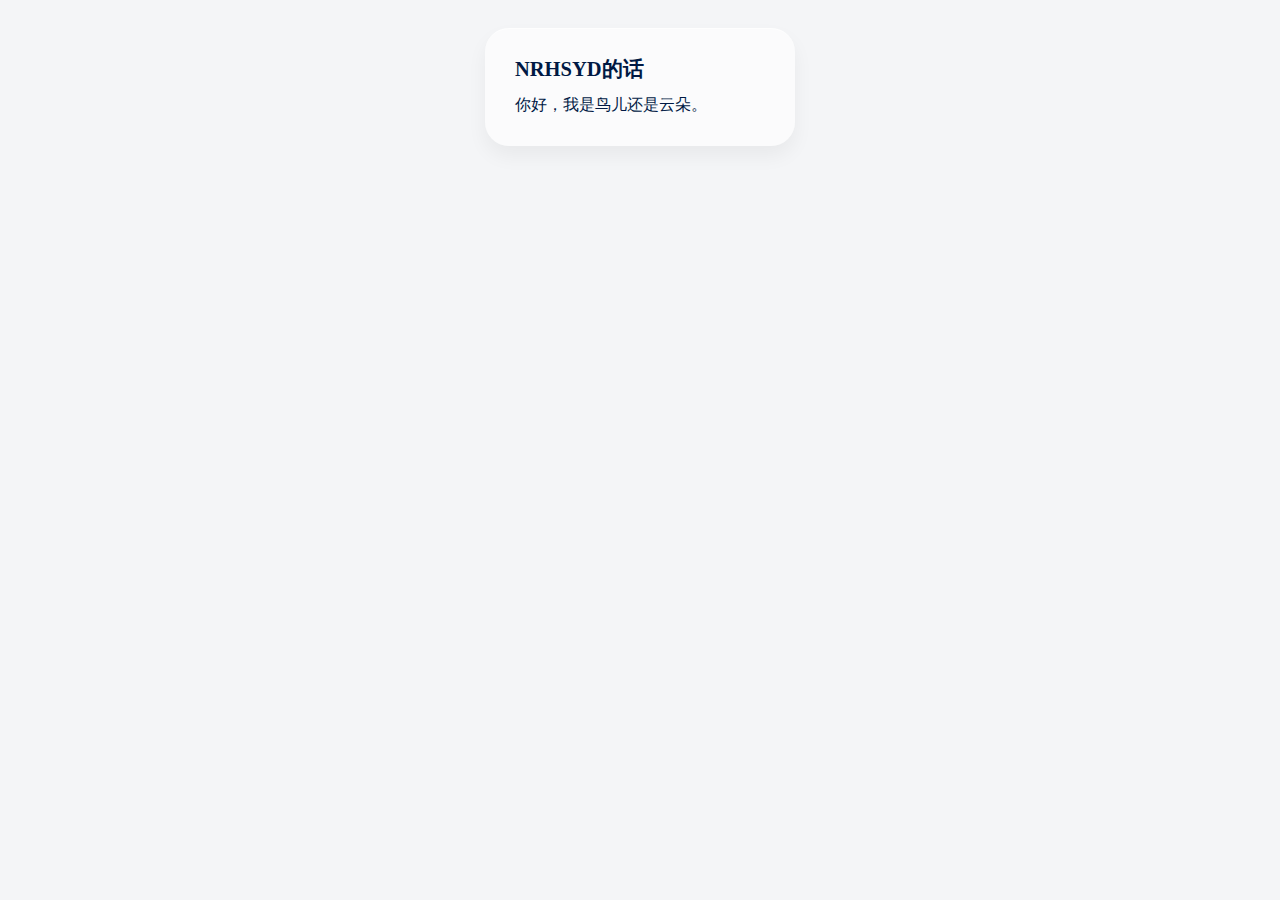
<file: index.html>
<!doctype html>
<html>
<head lang="zh">
<meta charset="UTF-8">
<meta name="viewport" content="width=device-width, initial-scale=1, user-scalable=no">
<meta http-equiv="x-ua-compatible" content="ie=edge">
<link rel="icon" href="https://avatars.githubusercontent.com/u/119089499">
<link rel="stylesheet" href="card.css">
<title>NRHSYD</title>
</head>
<body>
<div class="card">
  <b>NRHSYD的话</b>
  <div class="text">
    你好，我是鸟儿还是云朵。
  </div>
</div>
</body>
</html>
</file>
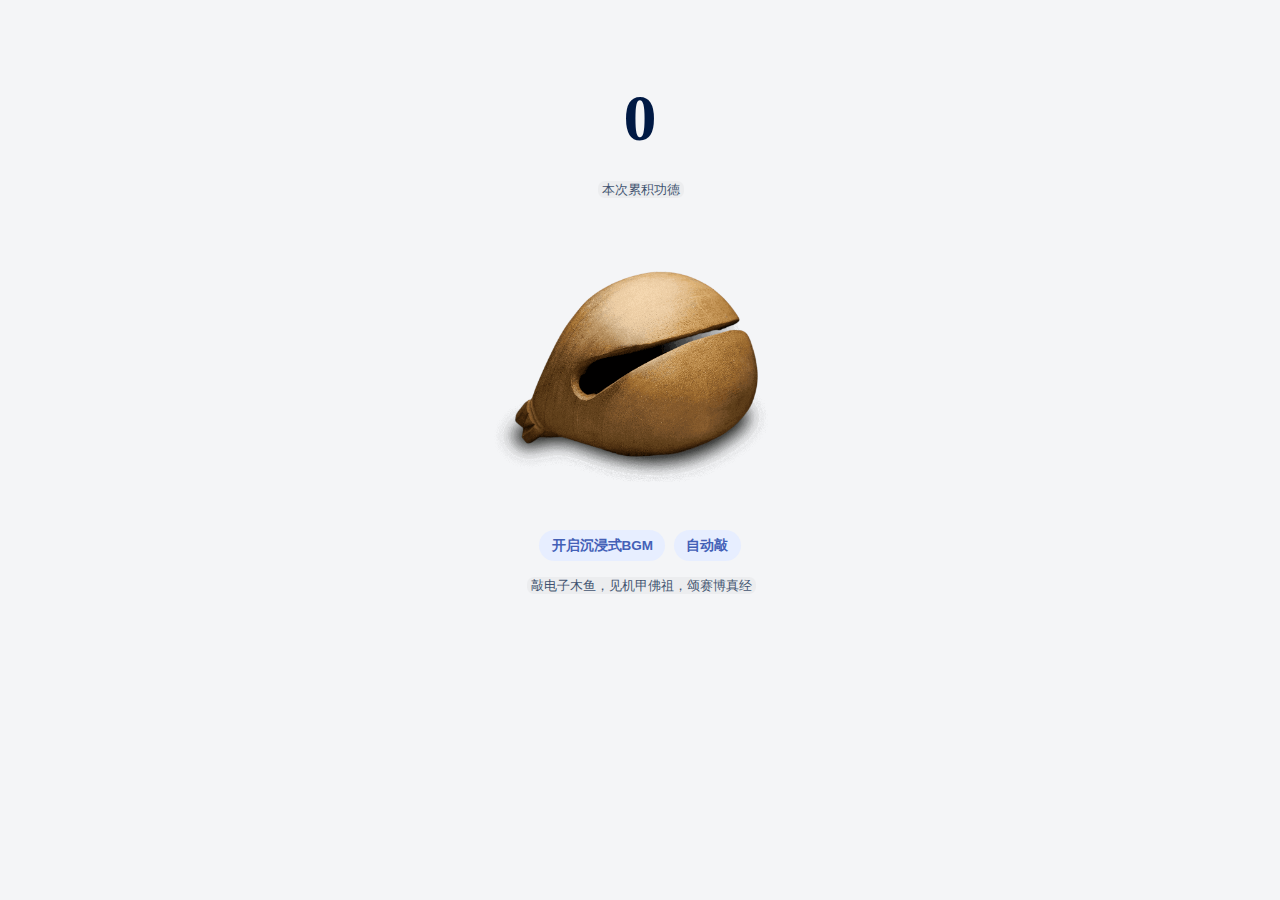
<file: fish/index.html>
<!doctype html>
<html>
<head lang="zh">
<meta charset="UTF-8">
<meta name="viewport" content="width=device-width, initial-scale=1, user-scalable=no">
<meta http-equiv="x-ua-compatible" content="ie=edge">
<link rel="icon" href="fish.png">
<link rel="stylesheet" href="../card.css">
<link rel="stylesheet" href="fish.css">
<title>电子木鱼</title>
</head>
<body>
<div class="count">0</div>
<span>本次累积功德</span>
<div class="center">
  <img class="fish" src="fish.png" onclick="Knock();">
</div>
</div>
<div class="flex">
  <button onclick="Bgm();">开启沉浸式BGM</button>
  <button onclick="Auto();">自动敲</button>
</div>
<audio id="bgm" src="http://chuangshicdn.data.mvbox.cn/music/yc/16/05/18/16051815591951732239.mp3" preload="none" loop hidden></audio>
<br><span class="saying" onclick="Panel();">敲电子木鱼，见机甲佛祖，颂赛博真经</span>
<div class="panel card" hidden>
  <b>
    本机总功德：<a class="text" style="margin: 0;"></a>
  </b>
  <div class="flex">
    <button onclick="None();">清除本机功德记录</button>
    <button onclick="Panel();">关闭</button>
  </div>
</div>
<script src="../main.js"></script>
<script>
k = localStorage.getItem('Count');
k = k > 0 ? k: 0;
o = $('.text');
o.textContent = k;
Count = () => {
  c = $('.count');
  f = $('.fish');
  c.textContent = ++c.textContent;
  k = ++k;
  localStorage.setItem('Count', k);
  o.textContent = k;
  c.style.transform = "scale(1.15)";
  f.style.transform = "scale(.95)";
  setTimeout (() => {
    c.style.transform = "scale(1)";
    f.style.transform = "scale(1)";
  }, 100);
  t = document.createElement('p');
  t.textContent = "功德 + 1";
  $('.center').appendChild(t);
  setTimeout (() => $('p').remove(), 600);
}
Knock = () => {
  x = document.createElement('audio');
  x.src = "[data-uri]";
  x.onplaying = Count;
  x.onended = x.remove;
  x.play();
}
Bgm = () => {
  x = $('#bgm');
  s = $('[onclick="Bgm();"]');
  x.volume = .2;
  if (x.paused) {
    x.play();
    s.textContent = "暂停沉浸式BGM";
  } else {
    x.pause();
    s.textContent = "继续沉浸式BGM";
  }
}
Auto = () => {
  s = $('[onclick="Auto();"]');
  d = $('.sound');
  if (!d) {
    Knock();
    x.setAttribute('class', 'sound');
    $('body').appendChild(x);
    d = $('.sound');
    d.hidden = true;
    d.loop = true;
    auto = 1;
    s.textContent = "手动敲";
  } else {
    d.loop = false;
    auto = null;
    s.textContent = "自动敲";
  }
}
Panel = () => {
  p = $('.panel');
  if (p.hidden) {
    p.hidden = false;
  } else {
    p.hidden = true;
  }
}
None = () => {
  if (confirm("确定清除本机功德记录吗？")) {
    o.textContent = 0;
    localStorage.removeItem('Count');
  }
}
document.onkeyup = (e) => {
  if (e.key === " ") {
    Knock();
  }
};
</script>
</body>
</html>
</file>
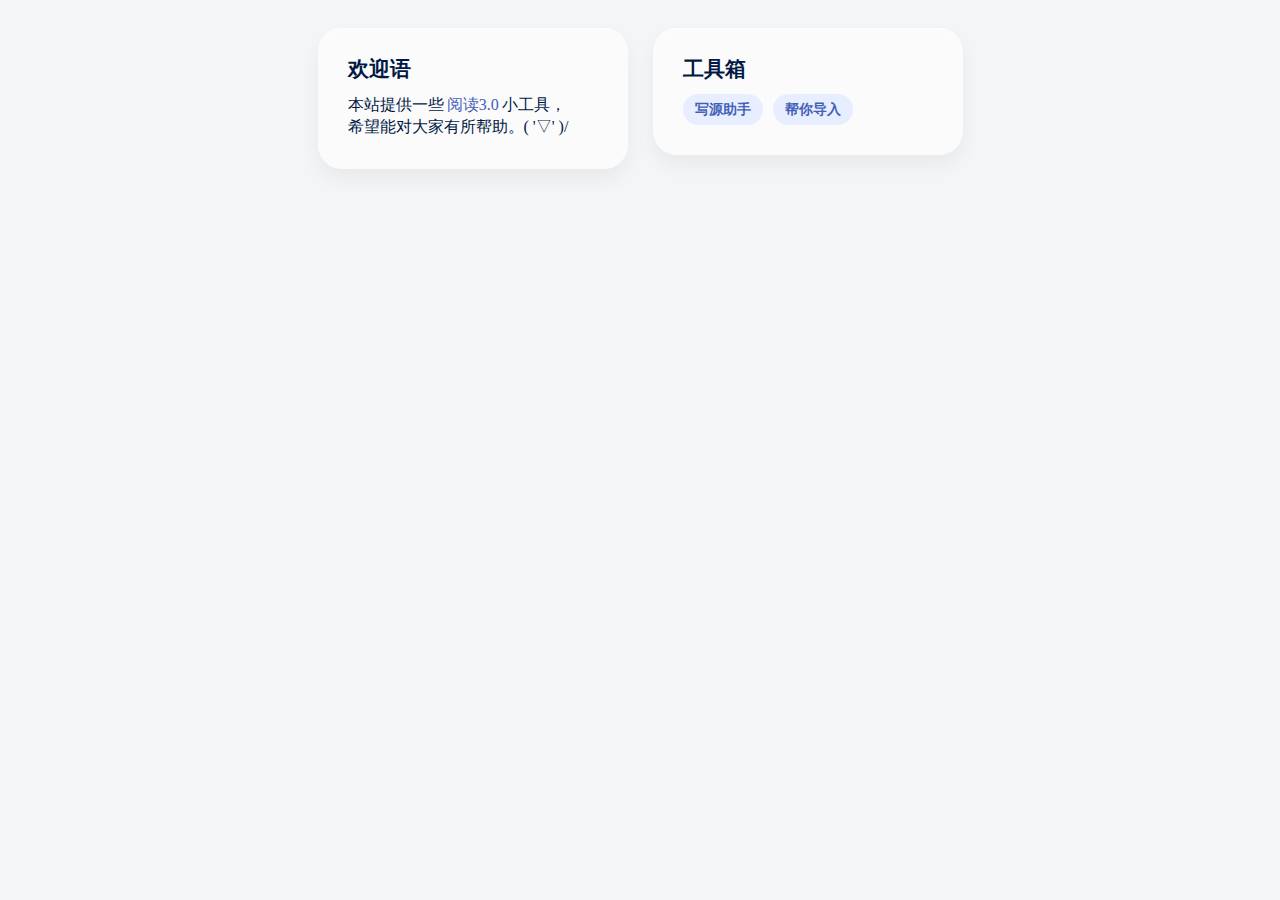
<file: yuedu/index.html>
<!doctype html>
<html>
<head lang="zh">
<meta charset="UTF-8">
<meta name="viewport" content="width=device-width, initial-scale=1, user-scalable=no">
<meta http-equiv="x-ua-compatible" content="ie=edge">
<link rel="icon" href="yuedu.svg">
<link rel="stylesheet" href="../card.css">
<title>主页</title>
</head>
<body>
<div class="card">
  <b>欢迎语</b>
  <div class="text">
    本站提供一些<a href="https://github.com/gedoor/legado">阅读3.0</a>小工具，<br>希望能对大家有所帮助。( '▽' )/
  </div>
</div>
<div class="card">
  <b>工具箱</b>
  <div class="flex">
    <button onclick="location='tool.html';">写源助手</button>
    <button onclick="location='import.html';">帮你导入</button>
  </div>
</div>
</body>
</html>
</file>
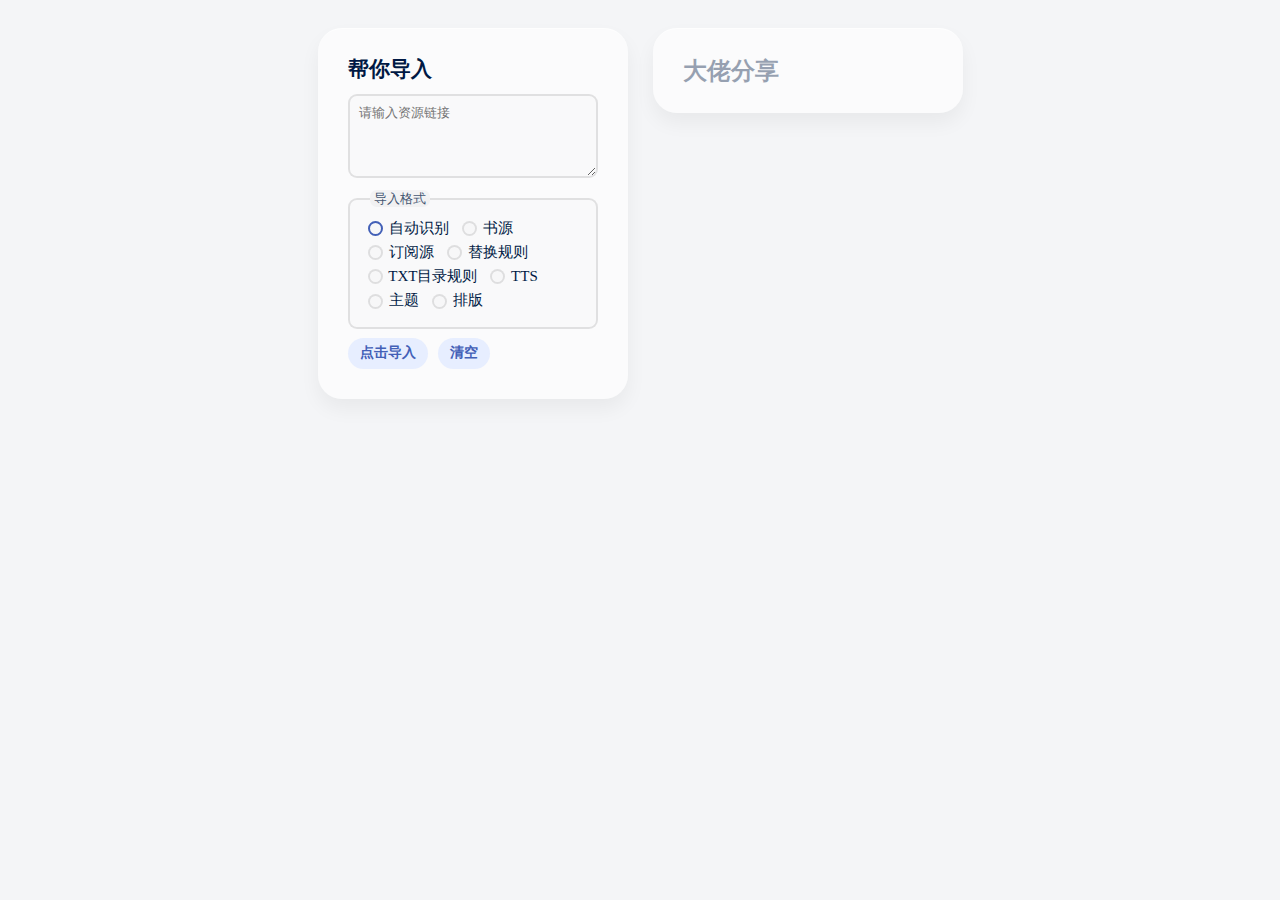
<file: import.html>
<!doctype html>
<html>
<head lang="zh">
<meta charset="UTF-8">
<meta name="viewport" content="width=device-width, initial-scale=1, user-scalable=no">
<meta http-equiv="x-ua-compatible" content="ie=edge">
<link rel="icon" href="yuedu.svg">
<link rel="stylesheet" href="../card.css">
<title>帮你导入</title>
</head>
<body>
<div class="card">
  <b>帮你导入</b>
  <textarea id="url" rows="4" placeholder="请输入资源链接"></textarea>
  <fieldset>
    <legend>导入格式</legend>
    <label>
      <input type="radio" name="path" value="auto" checked>
      自动识别
    </label>
    <label>
      <input type="radio" name="path" value="bookSource">
      书源
    </label>
    <label>
      <input type="radio" name="path" value="rssSource">
      订阅源
    </label>
    <label>
      <input type="radio" name="path" value="replaceRule">
      替换规则
    </label>
    <label>
      <input type="radio" name="path" value="textTocRule">
      TXT目录规则
    </label>
    <label>
      <input type="radio" name="path" value="httpTTS">
      TTS
    </label>
    <label>
      <input type="radio" name="path" value="theme">
      主题
    </label>
    <label>
      <input type="radio" name="path" value="readConfig">
      排版
    </label>
  </fieldset>
  <div class="flex">
    <button onclick="Import();">点击导入</button>
    <button onclick="Empty1();">清空</button>
  </div>
</div>
<div class="card">
  <details>
    <summary>大佬分享</summary>
  </details>
  <div>
    <fieldset>
      <legend>书源</legend>
      <button onclick="SetUrl('https://www.gitlink.org.cn/api/yi-c/yd/raw/sy.json?ref=master★1');">一程</button>
      <button onclick="SetUrl('https://raw.gitmirror.com/PB-pobing/pobing/pb/sy.json★1');">破冰</button>
      <button onclick="SetUrl('https://raw.gitmirror.com/zmn001125/booksources/master/sources/guaner.txt★1');">关耳</button>
      <button onclick="SetUrl('https://raw.gitmirror.com/cyao2q/yuedu/master/shuyuan★1');">漠星曜</button>
    </fieldset>
    <fieldset>
      <legend>订阅源</legend>
      <button onclick="SetUrl('https://www.gitlink.org.cn/api/yi-c/yd/raw/dy.json?ref=master★2');">一程</button>
      <button onclick="SetUrl('https://agit.ai/butterfly/yd/raw/branch/yd/迷迭订阅源.json★2');">暗香迷蝶</button>
    </fieldset>
  </div>
</div>
<script src="../main.js"></script>
<script src="../clip.js"></script>
<script>
Empty1 = () => {
  Empty('#url');
  $('[value="auto"]').checked = true;
}
Import = () => {
  t = $('#url');
  if (!t.value) {
    t.focus();
    return false;
  }
  path = $('[name="path"]:checked').value;
  location = `yuedu://import/${path}?src=` + encodeURIComponent(t.value);
}
SetUrl = (t) => {
  x = $('#url');
  x.value = t.split('★')[0];
  document.querySelectorAll('[name="path"]')[t.split('★')[1]].checked = true;
  x.focus();
  Import();
}
</script>
</body>
</html>
</file>
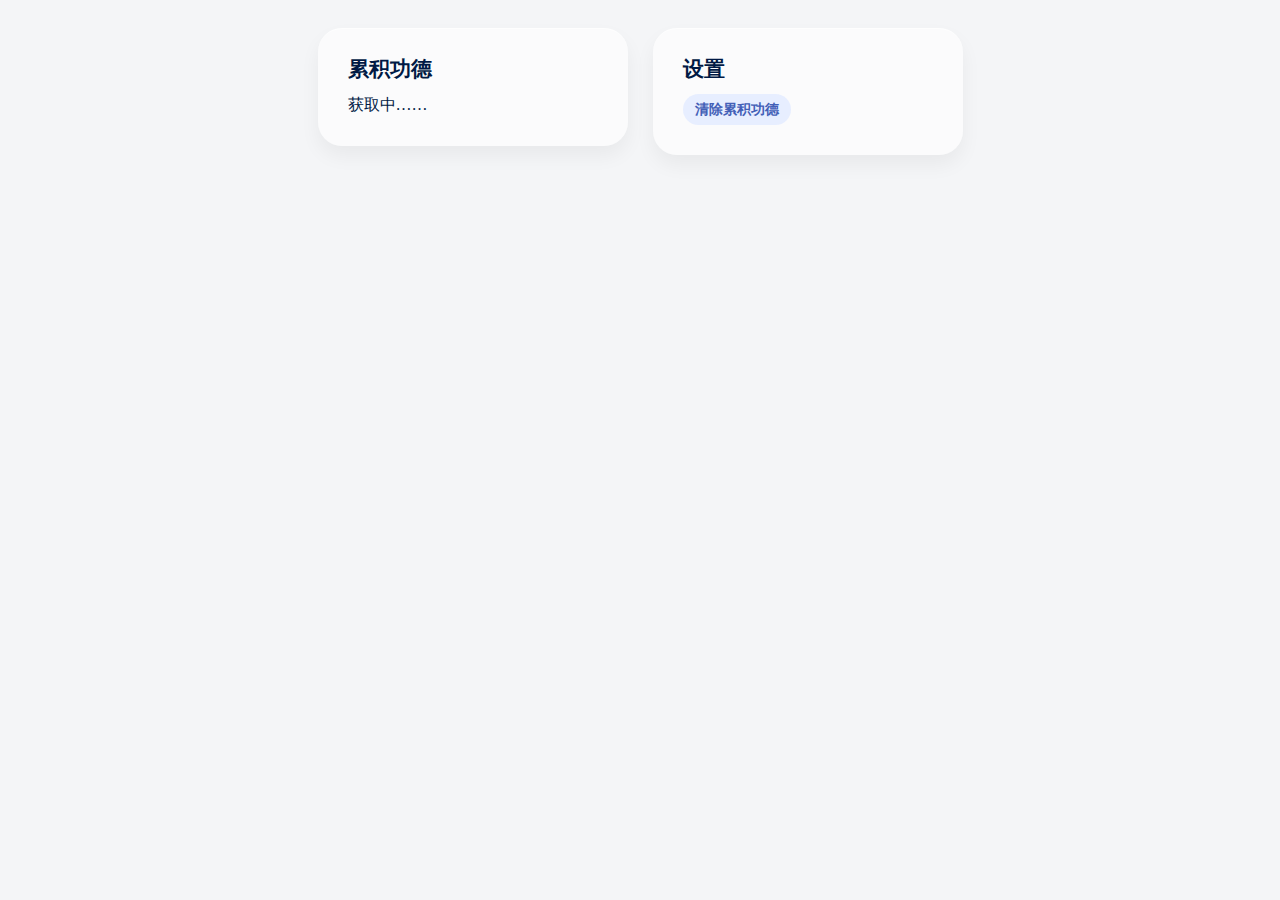
<file: panel.html>
<!doctype html>
<html>
<head lang="zh">
<meta charset="UTF-8">
<meta name="viewport" content="width=device-width, initial-scale=1, user-scalable=no">
<meta http-equiv="x-ua-compatible" content="ie=edge">
<link rel="icon" href="fish.png">
<link rel="stylesheet" href="../card.css">
<title>电子木鱼丨仪表盘</title>
</head>
<body>
<div class="card">
  <b>累积功德</b>
  <div class="text">
    获取中……
  </div>
</div>
<div class="card">
  <b>设置</b>
  <div class="flex">
    <button onclick="None();">清除累积功德</button>
  </div>
</div>
<script src="../main.js"></script>
<script>
$('.text').textContent = document.write(document.cookie);
None = () => $('.text).textContent = document.cookie = "";
</script>
</body>
</html>
</file>
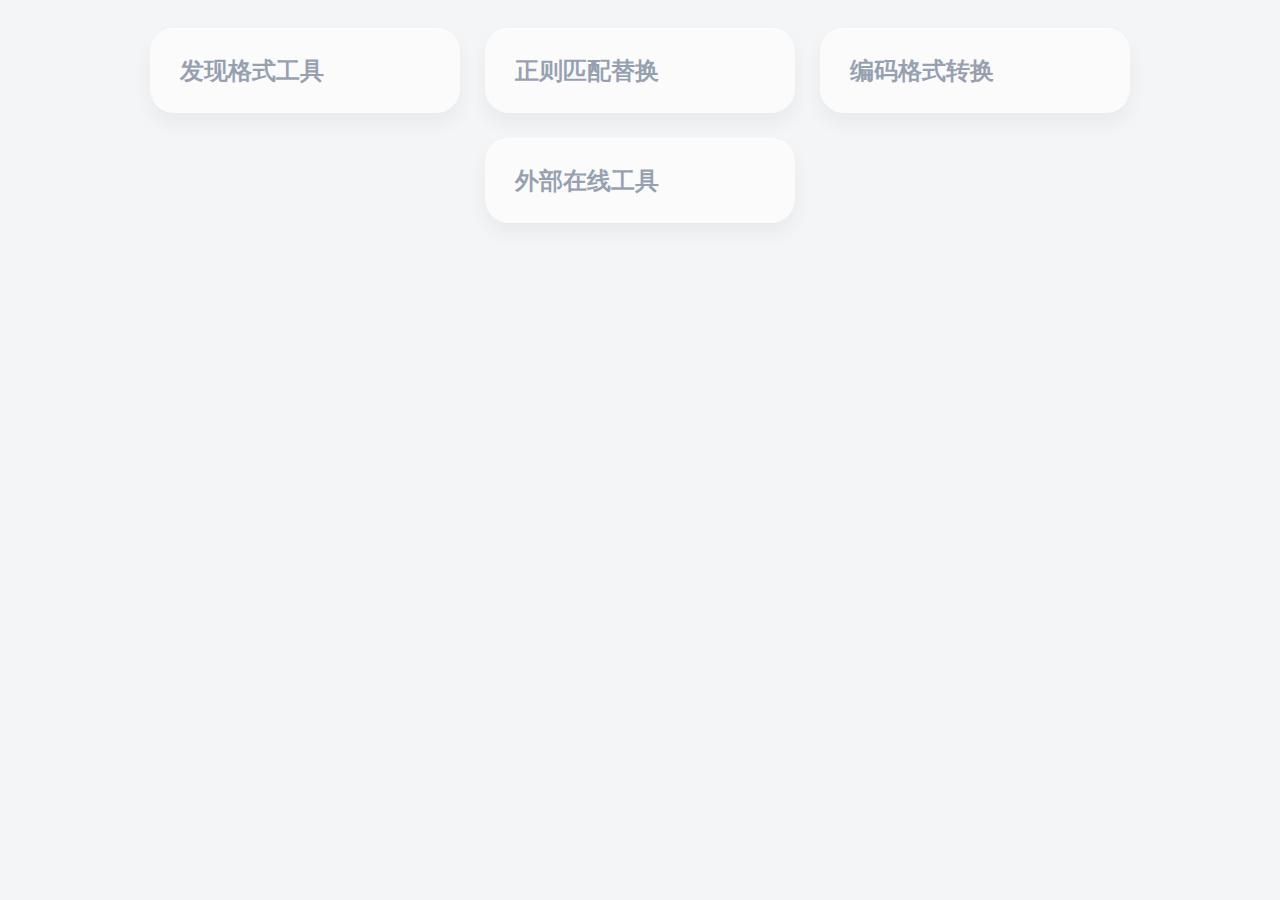
<file: tool.html>
<!doctype html>
<html>
<head lang="zh">
<meta charset="UTF-8">
<meta name="viewport" content="width=device-width, initial-scale=1, user-scalable=no">
<meta http-equiv="x-ua-compatible" content="ie=edge">
<link rel="icon" href="yuedu.svg">
<link rel="stylesheet" href="../card.css">
<title>写源助手</title>
</head>
<body>
<div class="card">
  <details>
    <summary>发现格式工具</summary>
  </details>
  <div>
    <textarea id="text" rows="3" placeholder="请输入要处理的内容"></textarea>
    <a>格式转换</a>
    <div class="flex">
      <button onclick="Format();">html转旧发现</button>
      <button onclick="Switch();">新旧发现互转</button>
    </div>
    <a>每行列数<span>仅新发现</span></a>
    <div class="flex">
      <button onclick="Add(1);">1</button>
      <button onclick="Add(.4);">2</button>
      <button onclick="Add(.25);">3</button>
      <button onclick="Add(.2);">4</button>
      <button onclick="Add(.15);">5</button>
    </div>
    <a>快捷功能</a>
    <div class="flex">
      <button onclick="Copy('#text');">复制全文</button>
      <button onclick="Cut('#text');">剪切全文</button>
      <button onclick="Empty('#text');">清空</button>
    </div>
  </div>
</div>
<div class="card">
  <details>
    <summary>正则匹配替换</summary>
  </details>
  <div>
    <textarea id="text1" rows="3" placeholder="请输入要处理的内容"></textarea>
    <a>正则匹配</a>
    <textarea id="matchText" rows="1" placeholder="正则表达式"></textarea>
    <label>
      <input id="global" type="checkbox" checked>
      全局搜索
    </label>
    <label>
      <input id="ignoreCase" type="checkbox">
      忽略大小写
    </label>
    <div class="flex">
      <button onclick="Match();">进行匹配</button>
      <button onclick="Copy('#matchResult');">复制结果</button>
      <button onclick="Reset();">清空</button>
    </div>
    <div id="tip"></div>
    <textarea id="matchResult" rows="3" placeholder="匹配结果"></textarea>
    <a>正则替换</a>
    <textarea id="replaceText" rows="1" placeholder="想要替换成什么"></textarea>
    <div class="flex">
      <button onclick="Add1('{\{page}}');">{&#123;page}}</button>
      <button onclick="Add1('\\');">&#92;</button>
      <button onclick="Add1('&#60;');">&#60;</button>
      <button onclick="Add1('&#62;');">&#62;</button>
    </div>
    <div class="flex">
      <button onclick="Replace();">进行替换</button>
      <button onclick="Copy('#replaceResult');">复制结果</button>
    </div>
    <textarea id="replaceResult" rows="3" placeholder="替换结果"></textarea>
  </div>
</div>
<div class="card">
  <details>
    <summary>编码格式转换</summary>
  </details>
  <div>
    <textarea id="text2" rows="3" placeholder="请输入要处理的内容"></textarea>
    <a>url编码</a>
    <label>
      <input id="ignoreComponent" type="checkbox">
      编码<span>@#$&#38;=:/,;?+</span>
    </label>
    <div class="flex">
      <button onclick="Encode();">进行编码</button>
      <button onclick="Decode();">进行解码</button>
    </div>
    <a>html转义</a>
    <label>
      <input id="super" type="checkbox">
      转义全部字符
    </label>
    <div id="temp" hidden></div>
    <div class="flex">
      <button onclick="EncodeHtml();">进行转义</button>
      <button onclick="DecodeHtml();">进行反转义</button>
    </div>
    <a>快捷功能</a>
    <div class="flex">
      <button onclick="Copy('#text2');">复制全文</button>
      <button onclick="Cut('#text2');">剪切全文</button>
      <button onclick="Empty('#text2');">清空</button>
    </div>
  </div>
</div>
<div class="card">
  <details>
    <summary>外部在线工具</summary>
  </details>
  <div>
    <div class="flex">
      <button onclick="window.open('https://www.iamwawa.cn/jianfanti.html');">简繁转换</button>
      <button onclick="window.open('https://www.yuque.com/legado/yuan');">写源教程</button>
    </div>
  </div>
</div>
<script src="../main.js"></script>
<script src="../clip.js"></script>
<script>
Cut = (t) => {
  $(t).select();
  $$('cut');
}
Format = () => {
  t = $('#text');
  list = t.value.match(/<[^<]*?(href|open)[=\(]['"](.*?)['"].*?>(.*?)</g);
  if (list) {
    html = "";
    for (i = 0; i < list.length; ++i) {
      a = list[i].match(/<[^<]*?(href|open)[=\(]['"](.*?)['"].*?>(.*?)</);
      html += a[3] + "::" + a[2] + "\r\n"
    };
    t.value = html.replace(/\r\n$/, '');
  }
}
Switch = () => {
  t = $('#text');
  try {
    html = "";
    json = JSON.parse(t.value);
    for (i = 0; i < json.length; ++i) {
      html += json[i].title + "::" + json[i].url + "\r\n"
    };
    t.value = html.replace(/\r\n$/, '');
  } catch(err) {
    if (t.value.match(/\&\&|::/g)) {
      text = t.value.replace(/\&\&/g, '\r\n');
      list = text.match(/.*?::.*/g);
      html = [];
      for (i = 0; i < list.length; ++i) {
        a = list[i].match(/(.*?)::(.*)/);
        html.push({
          title: a[1],
          url: a[2],
        });
      };
      t.value = JSON.stringify(html);
    }
  }
}
Add = (t) => {
  x = $('#text');
  try {
    json = JSON.parse(x.value);
    for (i = 0; i < json.length; ++i) {
      json[i].style = {
        layout_flexGrow: 1,
        layout_flexBasisPercent: t,
      }
    };
    x.value = JSON.stringify(json);
  } catch(err) {
    "";
  }
}
BuildRegex = () => {
  text = $('#text1');
  if (!text.value) {
    text.focus();
    return false;
  }
  match = $('#matchText');
  if (!match.value) {
    match.focus();
    return false;
  }
  op = $('#global').checked ? "g": "";
  op = $('#ignoreCase').checked ? op + "i": op;
  return new RegExp(match.value, op);
}
Match = () => {
  regex = BuildRegex();
  t = $('#tip');
  x = $('#matchResult');
  tip = text = t.textContent = t.style = x.value = "";
  match = $('#text1').value.match(regex);
  if ($('#global').checked) {
    for (i = 0; i < match.length; ++i) {
      text += match[i] + "\r\n";
    };
    tip = "共找到 " + match.length + " 处匹配：\r\n";
    text = text.replace(/\r\n$/, '');
  } else {
    tip = "匹配位置：" + regex.lastIndex;
    text = match[0];
  }
  t.textContent = tip;
  t.style.marginTop = "9px";
  x.value = text;
  return true;
}
Reset = () => {
  $('#text1').value = $('#matchText').value = $('#tip').textContent = t.style = $('#matchResult').value = $('#replaceText').value = $('#replaceResult').value = "";
  $('#text1').focus();
}
Add1 = (t) => {
  x = $('#replaceText');
  start = x.selectionStart;
  length = x.selectionEnd - start;
  json = x.value.split('');
  json.splice(start, length, t);
  x.value = json.join('');
  x.focus();
  x.selectionStart = t.length + start;
  x.selectionEnd = t.length + start;
}
Replace = () => {
  regex = BuildRegex();
  $('#replaceResult').value = $('#text1').value.replace(regex, $('#replaceText').value);
}
Encode = () => {
  t = $('#text2');
  text = t.value;
  t.value = $('#ignoreComponent').checked ? encodeURIComponent(text): encodeURI(text);
}
Decode = () => {
  t = $('#text2');
  text = t.value;
  t.value = decodeURIComponent(text);
}
EncodeHtml = () => {
  t = $('#text2');
  text = t.value;
  if ($('#super').checked) {
    u = "";
    for (i = 0; i < text.length; ++i){
      u += "&#" + text.charCodeAt(i) + ";";
    };
  } else {
    x = $('#temp');
    x.textContent = text;
    u = x.innerHTML;
  }
  t.value = u;
}
DecodeHtml = () => {
  t = $('#text2');
  text = t.value;
  x = $('#temp');
  x.innerHTML = text
  .replace(/<br>/g, '\r\n')
  .replace(/</g, '&#60\;')
  .replace(/>/g, '&#62\;');
  t.value = x.textContent;
}
</script>
</body>
</html>
</file>
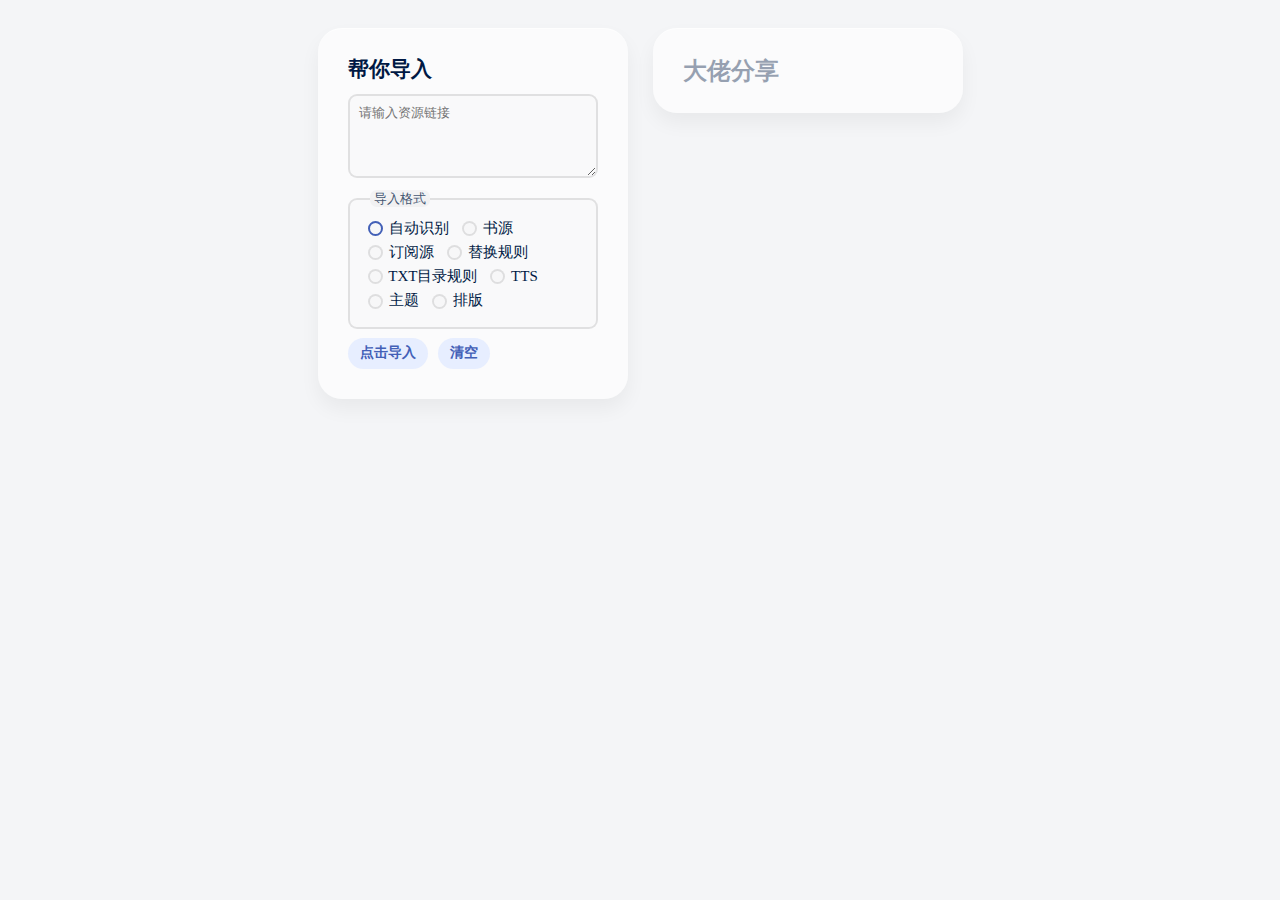
<file: yuedu/import.html>
<!doctype html>
<html>
<head lang="zh">
<meta charset="UTF-8">
<meta name="viewport" content="width=device-width, initial-scale=1, user-scalable=no">
<meta http-equiv="x-ua-compatible" content="ie=edge">
<link rel="icon" href="yuedu.svg">
<link rel="stylesheet" href="../card.css">
<title>帮你导入</title>
</head>
<body>
<div class="card">
  <b>帮你导入</b>
  <textarea id="url" rows="4" placeholder="请输入资源链接"></textarea>
  <fieldset>
    <legend>导入格式</legend>
    <label>
      <input type="radio" name="path" value="auto" checked>
      自动识别
    </label>
    <label>
      <input type="radio" name="path" value="bookSource">
      书源
    </label>
    <label>
      <input type="radio" name="path" value="rssSource">
      订阅源
    </label>
    <label>
      <input type="radio" name="path" value="replaceRule">
      替换规则
    </label>
    <label>
      <input type="radio" name="path" value="textTocRule">
      TXT目录规则
    </label>
    <label>
      <input type="radio" name="path" value="httpTTS">
      TTS
    </label>
    <label>
      <input type="radio" name="path" value="theme">
      主题
    </label>
    <label>
      <input type="radio" name="path" value="readConfig">
      排版
    </label>
  </fieldset>
  <div class="flex">
    <button onclick="Import();">点击导入</button>
    <button onclick="Empty1();">清空</button>
  </div>
</div>
<div class="card">
  <details>
    <summary>大佬分享</summary>
  </details>
  <div>
    <fieldset>
      <legend>书源</legend>
      <button onclick="SetUrl('https://www.gitlink.org.cn/api/yi-c/yd/raw/sy.json?ref=master★1');">一程</button>
      <button onclick="SetUrl('https://ghproxy.org/https://raw.githubusercontent.com/PB-pobing/pobing/pb/sy.json★1');">破冰</button>
      <button onclick="SetUrl('https://ghproxy.org/https://raw.githubusercontent.com/zmn001125/booksources/master/sources/guaner.txt★1');">关耳</button>
      <button onclick="SetUrl('https://ghproxy.org/https://raw.githubusercontent.com/cyao2q/yuedu/master/shuyuan★1');">漠星曜</button>
    </fieldset>
    <fieldset>
      <legend>订阅源</legend>
      <button onclick="SetUrl('https://www.gitlink.org.cn/api/yi-c/yd/raw/dy.json?ref=master★2');">一程</button>
      <button onclick="SetUrl('https://agit.ai/butterfly/yd/raw/branch/yd/迷迭订阅源.json★2');">暗香迷蝶</button>
    </fieldset>
  </div>
</div>
<script src="../main.js"></script>
<script src="../clip.js"></script>
<script>
Empty1 = () => {
  Empty('#url');
  $('[value="auto"]').checked = true;
}
Import = () => {
  t = $('#url');
  if (!t.value) {
    t.focus();
    return false;
  }
  path = $('[name="path"]:checked').value;
  location = `yuedu://import/${path}?src=` + encodeURIComponent(t.value);
}
SetUrl = (t) => {
  x = $('#url');
  x.value = t.split('★')[0];
  document.querySelectorAll('[name="path"]')[t.split('★')[1]].checked = true;
  x.focus();
  Import();
}
</script>
</body>
</html>
</file>
<file: card.css>
* {
  line-height: 1em;
  margin: 0;
  padding: 0;
  text-underline-offset: .2em;
  word-break: break-all;
}
body {
  background-color: #f4f5f7;
  display: flex;
  flex-wrap: wrap;
  place-content: center;
  place-items: start;
  padding: 15px;
  color: #001944;
}
.card {
  border-top: .5px solid rgba(255,255,255,.7);
  border-radius: 24px;
  background-color: rgba(255,255,255,.6);
  box-shadow: 0 10px 20px rgba(0,0,0,.05);
  padding: 30px;
  margin: 12.5px;
  width: 250px;
  height: auto;
}
.card > details + div {
  overflow: hidden;
  max-height: 0;
  opacity: 0;
  transition: .6s;
}
.card > [open] + div {
  max-height: 888px;
  opacity: 1;
}
.card > details > summary::-webkit-details-marker { display:none; }
.card > details > summary::-moz-list-bullet { display:none; }
.card > details > summary {
  font-size: 24px;
  font-weight: 700;
  user-select: none;
  outline: 0;
  opacity: .4;
  transition: .6s;
  display: block;
}
.card > [open] > summary {
  opacity: 1;
  margin-bottom: 6px;
  font-size: 20.5px;
}
.card > b {
  margin-bottom: 6px;
  font-size: 20.5px;
  display: block;
}
.flex {
  display: flex;
  flex-wrap: wrap;
}
.text {
  line-height: 1.4em;
  display: inline-block;
  margin-top: 9px;
}
a:not([href]) {
  margin-top: 9px;
  margin-right: 9px;
  display: inline-block;
  span { margin-left: 9px; }
}
a[href] {
  color: #4360b7;
  text-decoration: none;
  margin: .2em;
}
a[href]:hover { text-decoration: underline; }
legend,
span {
  background-color: rgba(0,0,0,.04);
  padding: .15em .3em;
  border-radius: .5em;
  margin-left: .2em;
  font-family: monospace;
  opacity: .75;
}
button {
  font-size: 13.5px;
  font-weight: 700;
  color: #4360b7;
  background-color: #e7eeff;
  padding: .65em .9em;
  margin-top: 9px;
  margin-right: 10px;
  border-radius: 2em;
  border: none;
  transition: .3s;
}
button:active { background-color: #d6ddee; }
textarea {
  margin-top: 9px;
  padding: 9px;
  width: 100%;
  box-sizing: border-box;
  line-height: 1.2em;
  font-size: 13px;
  min-height: 37.6px;
  max-height: 115.6px;
  resize: vertical;
  border-radius: 9px;
  color: #333;
  border: 2px solid rgba(0,0,0,.1);
  background-color: rgba(0,0,0,.006);
}
input {
  vertical-align: middle;
  appearance: none;
  margin: -2px 2.25px 0 0;
  width: 15px;
  height: 15px;
  box-sizing: border-box;
  background-color: rgba(0,0,0,.006);
  border: 2px solid rgba(0,0,0,.1);
  border-radius: 9px;
  transition: .15s;
}
input:checked { border-color: #4360b7; }
label {
  display: inline-block;
  margin-top: 9px;
  margin-right: 9px;
  font-size: 15px;
}
fieldset {
  border: 2px solid rgba(0,0,0,.1);
  background-color: rgba(0,0,0,.006);
  border-radius: 9px;
  margin-top: 9px;
  padding: 5px 18px 18px 18px;
}
</file>
<file: fish/fish.css>
body {
  flex-direction: column;
  place-items: center;
}
.count {
  font-size: 66px;
  font-weight: 700;
  font-family: cursive;
  margin-top: 70px;
  margin-bottom: 30px;
  max-width: 80vw;
  word-break: break-all;
  display: flex;
  place-content: center;
  place-items: center;
  transition: .1s;
}
.center {
  min-width: 230px;
  max-width: 25vw;
  margin-top: 5vh;
  margin-bottom: 5vh;
  .card {
    box-sizing: border-box;
    width: 225px;
    margin: 0;
  }
}
.fish {
  transition: .1s;
  width: 100%;
  height: auto;
}
@keyframes fade {
  0% {
    opacity: 1;
    margin-top: -130px;
  }
  100% {
    opacity: 0;
    margin-top: -180px;
  }
}
p {
  position: absolute;
  opacity: 0;
  animation: fade ease-out .6s;
}
body > .flex > button { margin: 0 4.5px 0 4.5px; }
.panel {
  position: fixed;
  top: 10%;
  backdrop-filter: blur(25px);
}
</file>
